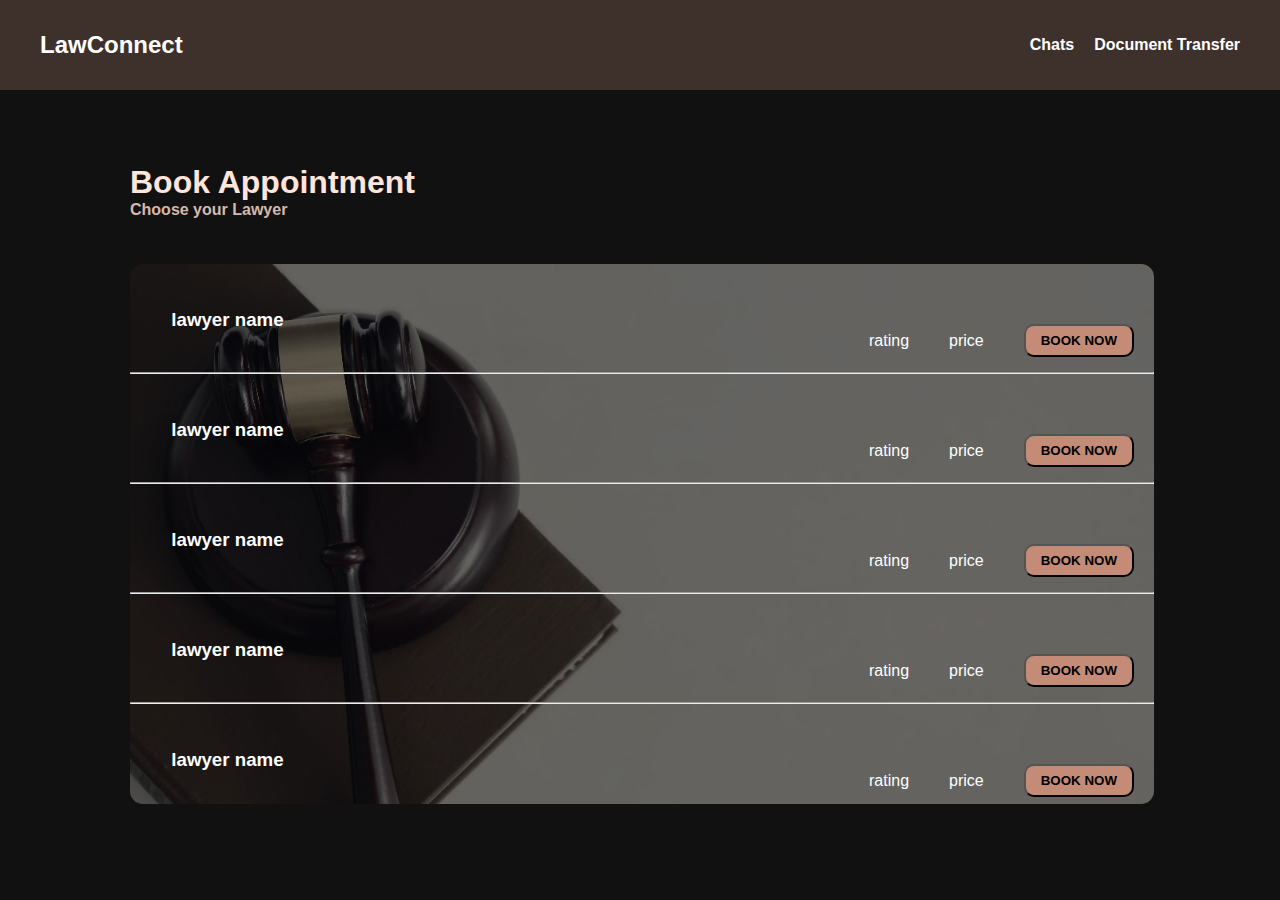
<file: law_project/booking1.html>
<!DOCTYPE html>
<html lang="en">
<head>
    <meta charset="UTF-8">
    <meta name="viewport" content="width=device-width, initial-scale=1.0">
    <title>Document</title>
    <link rel="stylesheet" href="style2.css">
</head>
<body>
    <header>
        <div class="nav_bar">
            <h2><a href="index.html">LawConnect</a></h2>
            <div class="options">
                <div>
                    <a href="">Chats</a>
                </div>
                <div>
                    <a href="">Document Transfer</a>

                </div>
                
            </div>


        </div>
    </header>
    <div id="boss">
         <div class="texti">
             <h1 style="color: #FFE5DB;">Book Appointment</h1>
             <h4 style="color:#D7B8AC">Choose your Lawyer</h4>
         </div>
         <div class="imgi">
             <div class="lawyer"> 
                <h3>lawyer name</h3>
                <div class="boom">

                    <div>rating</div>
                    <div>price</div>
                    <div class="book"><button>BOOK NOW</button></div>
                </div>
             </div>
             <hr>
             <div class="lawyer"> 
                <h3>lawyer name</h3>
                <div class="boom">

                    <div>rating</div>
                    <div>price</div>
                    <div class="book"><button>BOOK NOW</button></div>
                </div>
             </div>
             <hr>
             <div class="lawyer"> 
                <h3>lawyer name</h3>
                <div class="boom">

                    <div>rating</div>
                    <div>price</div>
                    <div class="book"><button>BOOK NOW</button></div>
                </div>
             </div>
             <hr>
             <div class="lawyer"> 
                <h3>lawyer name</h3>
                <div class="boom">

                    <div>rating</div>
                    <div>price</div>
                    <div class="book"><button>BOOK NOW</button></div>
                </div>
             </div>
             <hr>
             <div class="lawyer"> 
                <h3>lawyer name</h3>
                <div class="boom">

                    <div>rating</div>
                    <div>price</div>
                    <div class="book"><button>BOOK NOW</button></div>
                </div>
             </div>
             <hr>
             <div class="lawyer"> 
                <h3>lawyer name</h3>
                <div class="boom">

                    <div>rating</div>
                    <div>price</div>
                    <div class="book"><button>BOOK NOW</button></div>
                </div>
             </div>
             <hr>
             <div class="lawyer"> 
                <h3>lawyer name</h3>
                <div class="boom">

                    <div>rating</div>
                    <div>price</div>
                    <div class="book"><button>BOOK NOW</button></div>
                </div>
             </div>
             <hr>
             <div class="lawyer"> 
                <h3>lawyer name</h3>
                <div class="boom">

                    <div>rating</div>
                    <div>price</div>
                    <div class="book"><button>BOOK NOW</button></div>
                </div>
             </div>
             <hr>
             <div class="lawyer"> 
                <h3>lawyer name</h3>
                <div class="boom">

                    <div>rating</div>
                    <div>price</div>
                    <div class="book"><button>BOOK NOW</button></div>
                </div>
             </div>
             <hr>
             <div class="lawyer"> 
                <h3>lawyer name</h3>
                <div class="boom">

                    <div>rating</div>
                    <div>price</div>
                    <div class="book"><button>BOOK NOW</button></div>
                </div>
             </div>
             <hr>
             
         </div>
    </div>
    
</body>
</html>
</file>
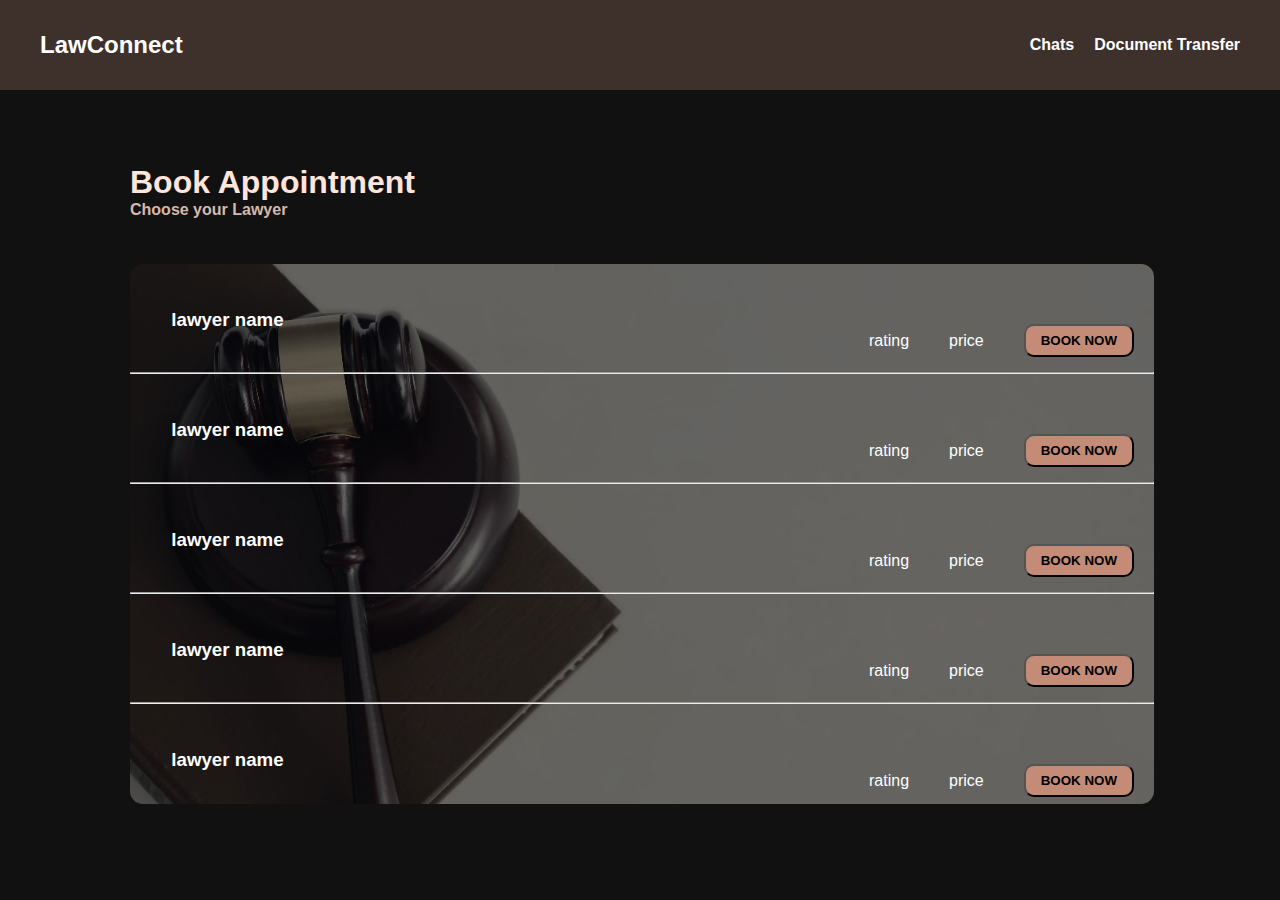
<file: law_project/booking2.html>
<!DOCTYPE html>
<html lang="en">
<head>
    <meta charset="UTF-8">
    <meta name="viewport" content="width=device-width, initial-scale=1.0">
    <title>Document</title>
    <link rel="stylesheet" href="style2.css">
</head>
<body>
    <header>
        <div class="nav_bar">
            <h2><a href="index.html">LawConnect</a></h2>
            <div class="options">
                <div>

                    <a href="">Chats</a>
                </div>
                <div>
                    <a href="">Document Transfer</a>

                </div>
                
            </div>


        </div>
    </header>
    <div id="boss">
         <div class="texti">
             <h1 style="color: #FFE5DB;">Book Appointment</h1>
             <h4 style="color:#D7B8AC">Choose your Lawyer</h4>
         </div>
         <div class="imgi">
             <div class="lawyer"> 
                <h3>lawyer name</h3>
                <div class="boom">

                    <div>rating</div>
                    <div>price</div>
                    <div class="book"><button>BOOK NOW</button></div>
                </div>
             </div>
             <hr>
             <div class="lawyer"> 
                <h3>lawyer name</h3>
                <div class="boom">

                    <div>rating</div>
                    <div>price</div>
                    <div class="book"><button>BOOK NOW</button></div>
                </div>
             </div>
             <hr>
             <div class="lawyer"> 
                <h3>lawyer name</h3>
                <div class="boom">

                    <div>rating</div>
                    <div>price</div>
                    <div class="book"><button>BOOK NOW</button></div>
                </div>
             </div>
             <hr>
             <div class="lawyer"> 
                <h3>lawyer name</h3>
                <div class="boom">

                    <div>rating</div>
                    <div>price</div>
                    <div class="book"><button>BOOK NOW</button></div>
                </div>
             </div>
             <hr>
             <div class="lawyer"> 
                <h3>lawyer name</h3>
                <div class="boom">

                    <div>rating</div>
                    <div>price</div>
                    <div class="book"><button>BOOK NOW</button></div>
                </div>
             </div>
             <hr>
             <div class="lawyer"> 
                <h3>lawyer name</h3>
                <div class="boom">

                    <div>rating</div>
                    <div>price</div>
                    <div class="book"><button>BOOK NOW</button></div>
                </div>
             </div>
             <hr>
             <div class="lawyer"> 
                <h3>lawyer name</h3>
                <div class="boom">

                    <div>rating</div>
                    <div>price</div>
                    <div class="book"><button>BOOK NOW</button></div>
                </div>
             </div>
             <hr>
             <div class="lawyer"> 
                <h3>lawyer name</h3>
                <div class="boom">

                    <div>rating</div>
                    <div>price</div>
                    <div class="book"><button>BOOK NOW</button></div>
                </div>
             </div>
             <hr>
             <div class="lawyer"> 
                <h3>lawyer name</h3>
                <div class="boom">

                    <div>rating</div>
                    <div>price</div>
                    <div class="book"><button>BOOK NOW</button></div>
                </div>
             </div>
             <hr>
             <div class="lawyer"> 
                <h3>lawyer name</h3>
                <div class="boom">

                    <div>rating</div>
                    <div>price</div>
                    <div class="book"><button>BOOK NOW</button></div>
                </div>
             </div>
             <hr>
             
         </div>
    </div>
    
</body>
</html>
</file>
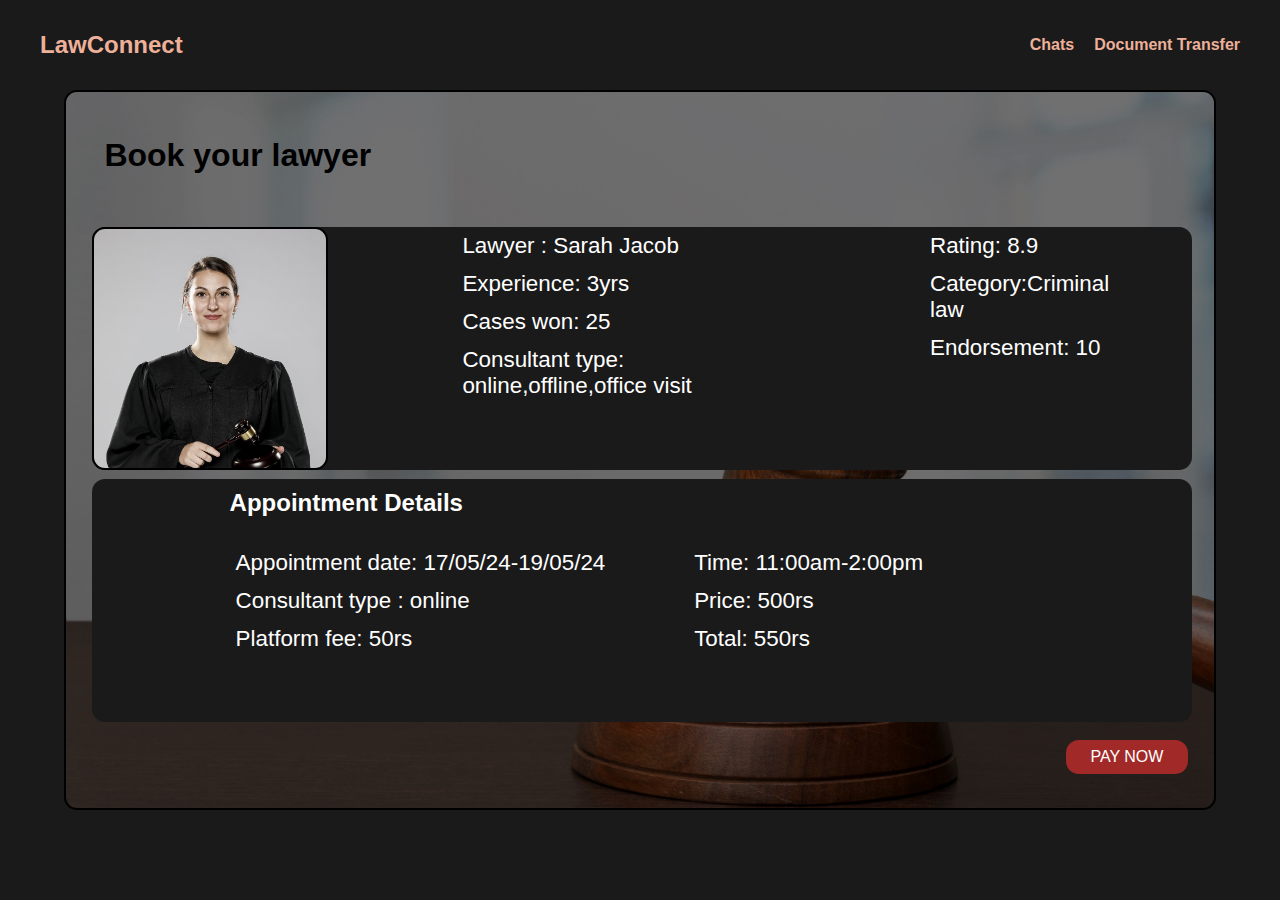
<file: law_project/final.html>
<!DOCTYPE html>
<html lang="en">
<head>
    <meta charset="UTF-8">
    <meta name="viewport" content="width=device-width, initial-scale=1.0">
    <title>Document</title>
    <link rel="stylesheet" href="finalstyle.css">
</head>
<body>
    <header>
        <div class="nav_bar">
            <h2>LawConnect</h2>
            <div class="options">
                <div>

                    <a href="">Chats</a>
                </div>
                <div>
                    <a href="">Document Transfer</a>

                </div>
            </div>


        </div>
    </header>
    <div class="dada">
        <div class="chacha">
            <h1>Book your lawyer</h1>
        </div>
        <div class="papa">
             <div class="card1">
                <div class="imgi">
                  
                </div>
                <div class="texti">
                    <div class="bigtexti">
                         <div class="left">
                              <ul>
                                 <li>Lawyer : Sarah Jacob</li>
                                 <li>Experience: 3yrs</li>
                                 <li>Cases won: 25</li>
                                 <li>Consultant type: online,offline,office visit</li>
                              </ul>
                         </div>
                         <div class="right">
                            <ul>
                            <li>Rating: 8.9</li>
                            <li>Category:Criminal law</li>
                            <li>Endorsement: 10</li>
                            
                           </ul>
                         </div>
                    </div>
                </div>

             </div>
             <div class="card2">
                <h2>Appointment Details</h2>
                <div class="head">
                    <div class="lefti">
                         <ul>
                            <li>Appointment date: 17/05/24-19/05/24</li>
                            <li>Consultant type : online </li>
                            <li>Platform fee: 50rs</li>
                            
                         </ul>
                    </div>
                    <div class="righti">
                        <li>Time: 11:00am-2:00pm</li>
                        <li>Price: 500rs</li>
                        <li>Total: 550rs</li>
                        
                    </div>
                </div>


             </div>
        </div>

        <div class="pay">
            <a href="">PAY NOW</a>
        </div>
            
    </div>

</body>
</html>
</file>
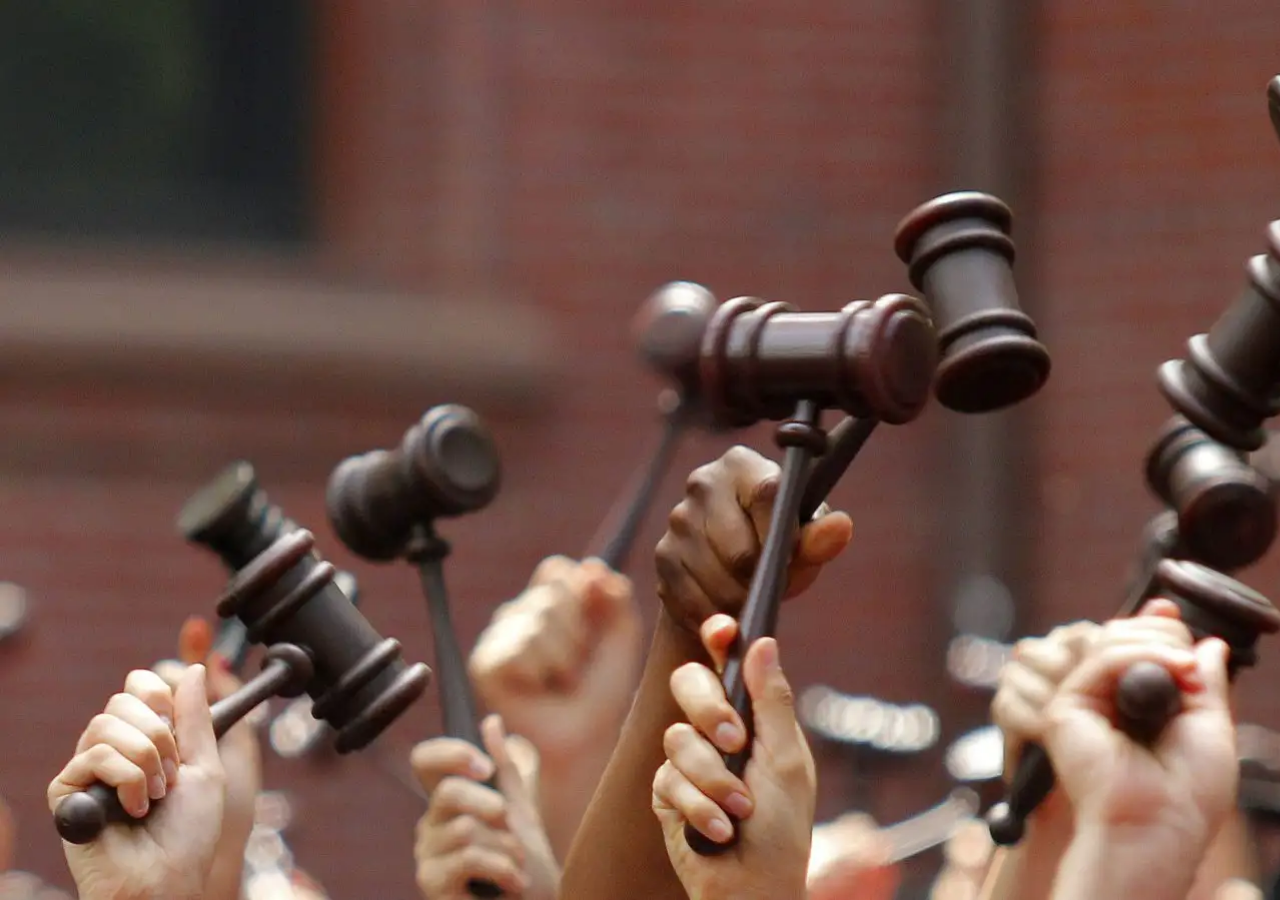
<file: law_project/login.html>
<!DOCTYPE html>
<html lang="en">
<head>
    <meta charset="UTF-8">
    <meta name="viewport" content="width=device-width, initial-scale=1.0">
    <title>Document</title>
    <link rel="stylesheet" href="loginstyle.css">
</head>
<body>
    <div class="main">
         
    </div>
</body>
</html>
</file>
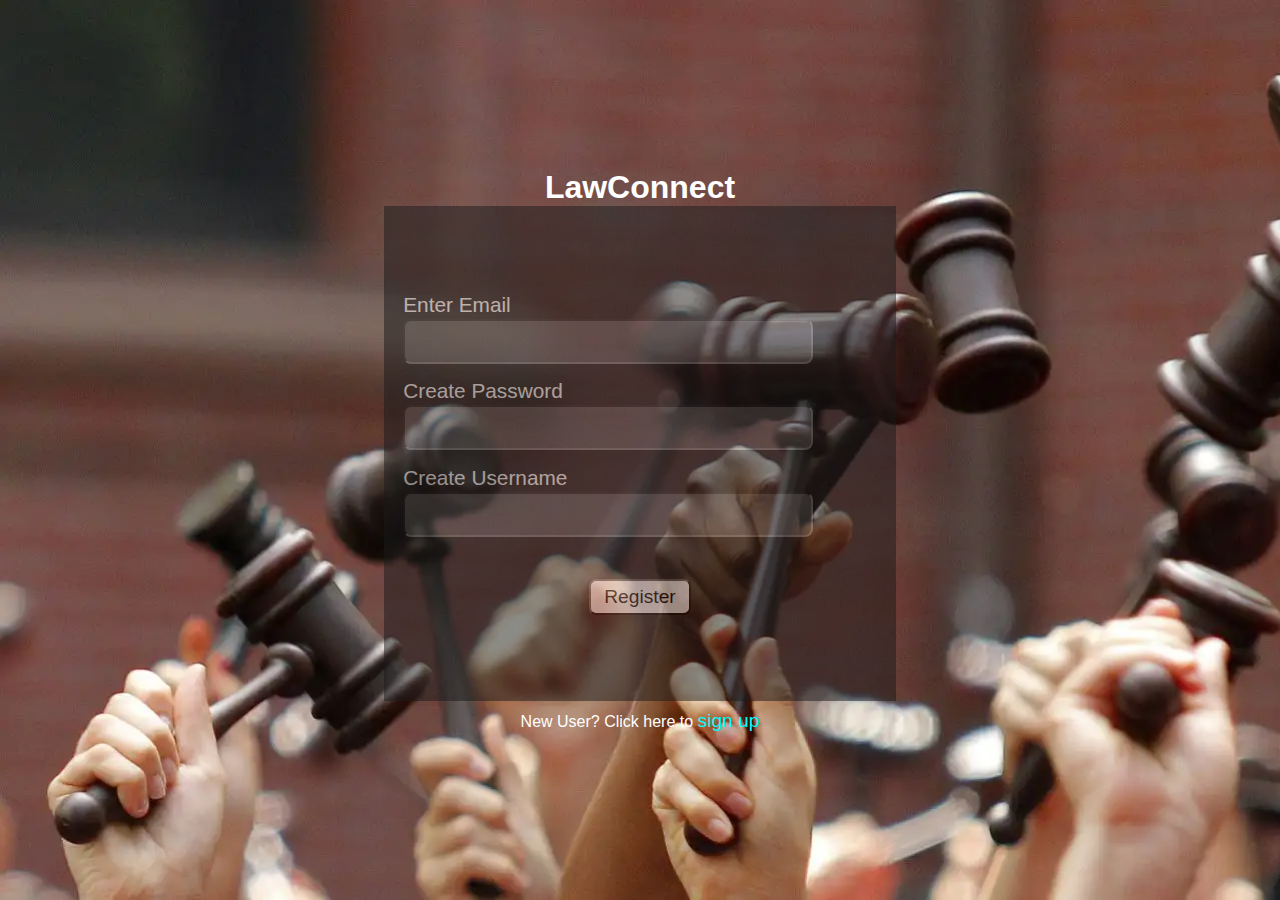
<file: law_project/Register.html>
<!DOCTYPE html>
<html lang="en">

<head>
    <meta charset="UTF-8">
    <meta name="viewport" content="width=device-width, initial-scale=1.0">
    <title>Document</title>
    <link rel="stylesheet" href="loginstyle.css">
</head>

<body>
    <div class="main">
        <h1>LawConnect</h1>
        <div class="formi">
            <table>
                <tr>
                    <td>Enter Email</td>
                </tr>
                <tr>
                    <td>

                        <input type="email" name="user_email">
                    </td>
                </tr>
                <tr>
                    <td>
                        Create Password
                    </td>
                </tr>
                <tr>
                    <td>
                        <input type="password" name="user_password">
                    </td>
                </tr>
                <tr>
                    <td>
                        Create Username
                    </td>
                </tr>
                <tr>
                    <td>
                        <input type="text" name="user_name">
                    </td>
                </tr>

            </table>
            <button id="btn">Register</button>
        </div>
        <div id="foot">
            <p>New User? Click here to <a href="login.html">sign up</a></p>
        </div>

    </div>
</body>

</html>
</file>
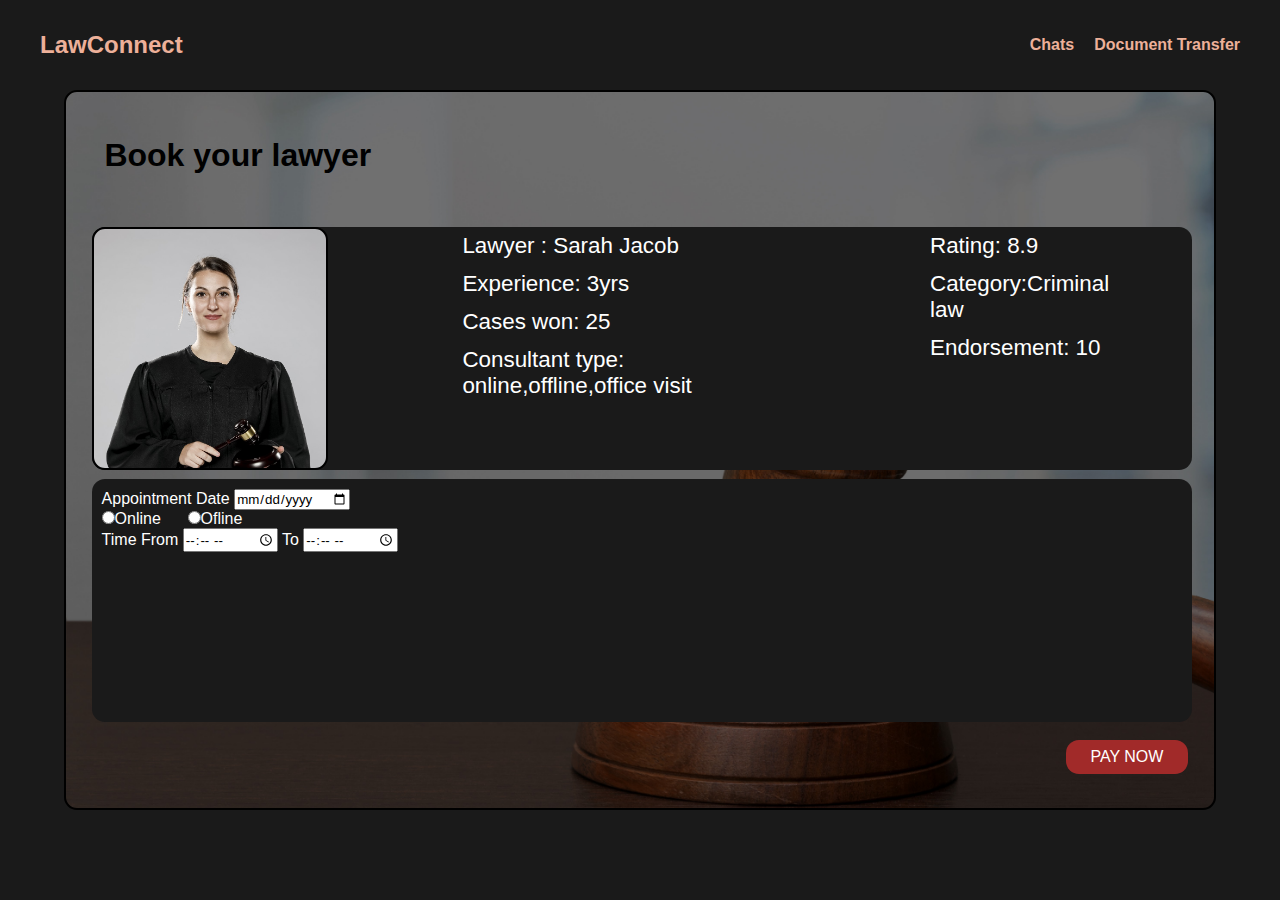
<file: law_project/secondfinalpage.html>
<!DOCTYPE html>
<html lang="en">
<head>
    <meta charset="UTF-8">
    <meta name="viewport" content="width=device-width, initial-scale=1.0">
    <title>Document</title>
    <link rel="stylesheet" href="secondfinalpage.css">
</head>
<body>
    <header>
        <div class="nav_bar">
            <h2>LawConnect</h2>
            <div class="options">
                <div>

                    <a href="">Chats</a>
                </div>
                <div>
                    <a href="">Document Transfer</a>

                </div>
            </div>


        </div>
    </header>
    <div class="dada">
        <div class="chacha">
            <h1>Book your lawyer</h1>
        </div>
        <div class="papa">
             <div class="card1">
                <div class="imgi">
                  
                </div>
                <div class="texti">
                    <div class="bigtexti">
                         <div class="left">
                              <ul>
                                 <li>Lawyer : Sarah Jacob</li>
                                 <li>Experience: 3yrs</li>
                                 <li>Cases won: 25</li>
                                 <li>Consultant type: online,offline,office visit</li>
                              </ul>
                         </div>
                         <div class="right">
                            <ul>
                            <li>Rating: 8.9</li>
                            <li>Category:Criminal law</li>
                            <li>Endorsement: 10</li>
                            
                           </ul>
                         </div>
                    </div>
                </div>

             </div>
             <div class="card2">
                <div>
                    Appointment Date
                    <input type="date">
                </div>
                <div>
                    <input type="radio" value="online" id="on" name="mode">Online &nbsp; &nbsp; &nbsp;<input type="radio" value="ofline" id="of" name="mode">Ofline
                </div>
                <div>
                    Time 
                    From <input type="time">
                    To <input type="time">
                </div>

             </div>
        </div>

        <div class="pay">
            <a href="https://rzp.io/l/9fisPqr">PAY NOW</a>
        </div>
            
    </div>

</body>
</html>
</file>
<file: law_project/style2.css>
*{
    padding: 0px;
    margin: 0px;
    box-sizing: border-box;
    font-family: sans-serif;
}
.nav_bar{
    color: white;
    font-family: sans-serif;
    padding-left: 40px;
    padding-top: 8px;
    padding-bottom: 8px;
    display: flex;
    align-items: center;
    background-color:#372924f6;
    padding-right: 30px;
    height: 10vh;
}
.nav_bar h2 a{
    text-decoration: none;
    color: white;
    
}
.options{
    width: 100%;
    display: flex;
    justify-content: end;
    
}
.options div{
     margin: 10px;
}
.options div a{
    font-weight: bold;
    color: white;
    text-decoration: none;
}
.texti{
     margin-left:10vw ;
     margin-top:8vh;
     font-family: sans-serif;
}
#boss{
    height: 90vh;
    width: 100%;
    border: 2px solid #111111;
    background-color: #111111;
}
.imgi{
    background-image: url(Images/img3.jpeg);
    background-repeat: no-repeat;
    background-size:cover;
    color: white;
    font-family: sans-serif;
    height: 60vh;
    width: 80vw;
    overflow-y: scroll;
    border-radius: 13px;
    
   
    
    margin-left: 10vw;
    margin-top: 5vh;
}
.imgi::-webkit-scrollbar{
     display: none;
}
.lawyer{
    justify-content: right;
    display: flex;
    height: 12vh;
}

.boom{
    width: 85%;
    display: flex;
    justify-content: right;
    align-items: center;
    
}
.boom div{
   
    padding: 1px 20px;
}
.book button{
    
    font-weight: bold;
    color: black;
    background-color: #C48C77;
    border-radius: 10px;
    padding: 7px 15px;
}
.lawyer{
    padding-top: 5vh;
}
</file>
<file: law_project/finalstyle.css>
*{
    padding: 0px;
    margin: 0px;
    box-sizing: border-box;
    font-family: sans-serif;
}
body{
    background-color: #1A1A1A ;
}
.nav_bar{
    color: #EDB099;
    font-family: sans-serif;
    padding-left: 40px;
    padding-top: 8px;
    padding-bottom: 8px;
    display: flex;
    align-items: center;
    background-color:#1A1A1A;
    padding-right: 30px;
    height: 10vh;
}
.nav_bar h2 a{
    text-decoration: none;
    
    
}
.options{
    width: 100%;
    display: flex;
    justify-content: end;
    
}
.options div{
     margin: 10px;
}
.options div a{
    font-weight: bold;
    color: #EDB099;
    text-decoration: none;
}
 .dada{
    background-image: url(Images/wood.jpg);
    background-repeat: no-repeat;
    background-size: cover;
    margin-left: 5vw;
    margin-right: 5vw;
    
    height: 80vh;
    width: 90vw;
    border: 2px solid black;
    border-radius: 13px;

}


.chacha{
    margin-left: 3vw;
    height: 10vh;
    margin-top: 5vh;
}

.papa{
   
    margin-left: 2vw;
    height: 55vh;
    width: 86vw;
    justify-content: space-around;

    border-radius: 13px;
}

.card1{
    display: flex;

    height:27vh;
    width: 86vw;
    border-radius: 13px;
    background-color: #1A1A1A;
    
    


}
.imgi{
    background-image: url(Images/lawyer.jpeg);
    background-repeat: no-repeat;
    background-size:cover;
    background-position:top;
    border-radius: 13px;
    width:18.5vw;
    height:27vh;
    border: 2px solid black;


}
.card2{
    display: flex;

    height:27vh;
    width: 86vw;
    margin-top: 1vh;
    border-radius: 13px;
    background-color: #1A1A1A;
   
}
.pay{
    display: flex;
     flex-direction: row-reverse;
     margin-top: 2vh;
     margin-right: 2vw;
}
.pay a{
     
     text-decoration: none;
     background-color:rgba(165, 42, 42, 0.967);
     color: white;
     padding: 8px 25px;
     border-radius: 13px;


}
.bigtexti{
    display: flex;
    /* justify-content: center; */
    width: 61.5vw;
    
}
.bigtexti li{
    font-size: 1.4rem;
    text-decoration: none;
    list-style: none;
    color: white;
    padding: 6px;
}
.left{
     margin-left: 10vw;
     margin-right: 10vw;
}
.head{
    display: flex;
    margin-left: 10vw;
    
}
.head li{
    font-size: 1.4rem;
    text-decoration: none;
    list-style: none;
    color: white;
    padding: 6px;

}
.card2{
    display: flex;
    padding: 10px;
    flex-direction: column;
}
.card2 h2{
    color:white;
    margin-left: 10vw;
    margin-bottom: 3vh;
}
.righti{
    margin-left: 6vw;
}
</file>
<file: law_project/loginstyle.css>
*{
    padding: 0px;
    margin: 0px;
    box-sizing: border-box;
    font-family: sans-serif;
    color: white;
}
body{
    background-image: url(Images/back.webp);
    background-repeat: no-repeat;
    background-size: cover;
    
}
.main{
    display: flex;
    flex-direction: column;
    justify-content: center;
    align-items: center;
    height: 100vh;
}
.formi{
    background-color: #1a1a1a;
    opacity: 0.5;
    display: flex;
    flex-direction: column;
    
    height: 55vh;
    width: 40vw;
    justify-content: center;
    align-items: center;
    font-size: 1.3rem;
   
     
}
#btn{
     opacity: 1;
     height: 4vh;
     width: 8vw;
     font-size: 1.2rem;
     margin-top: 3vh;
     color:black;
     border-radius: 7px;

}
.formi table td input{
    z-index: -1;
    height: 5vh;
    width: 32vw;
    /* margin: 2vh 1vw; */
    margin-bottom: 1.5vh;
    border-radius: 8px;
    background-color: #515050;
    
}
.formi table td{
    margin-top: 1.5vh;
    margin-bottom: 1.5vh;
    margin-left: 4vw;
}
.formi table{
    margin-right: 5vw;
}
#foot p{
    margin-top: 1vh;
}
#foot p a{
    text-decoration: none;
    color: cyan;
    font-size: 1.2rem;
}
</file>
<file: law_project/secondfinalpage.css>
*{
    padding: 0px;
    margin: 0px;
    box-sizing: border-box;
    font-family: sans-serif;
}
body{
    background-color: #1A1A1A ;
}
.nav_bar{
    color: #EDB099;
    font-family: sans-serif;
    padding-left: 40px;
    padding-top: 8px;
    padding-bottom: 8px;
    display: flex;
    align-items: center;
    background-color:#1A1A1A;
    padding-right: 30px;
    height: 10vh;
}
.nav_bar h2 a{
    text-decoration: none;
    
    
}
.options{
    width: 100%;
    display: flex;
    justify-content: end;
    
}
.options div{
     margin: 10px;
}
.options div a{
    font-weight: bold;
    color: #EDB099;
    text-decoration: none;
}
 .dada{
    background-image: url(Images/wood.jpg);
    background-repeat: no-repeat;
    background-size: cover;
    margin-left: 5vw;
    margin-right: 5vw;
    
    height: 80vh;
    width: 90vw;
    border: 2px solid black;
    border-radius: 13px;

}


.chacha{
    margin-left: 3vw;
    height: 10vh;
    margin-top: 5vh;
}

.papa{
   
    margin-left: 2vw;
    height: 55vh;
    width: 86vw;
    justify-content: space-around;

    border-radius: 13px;
}

.card1{
    display: flex;

    height:27vh;
    width: 86vw;
    border-radius: 13px;
    background-color: #1A1A1A;
    
    


}
.imgi{
    background-image: url(Images/lawyer.jpeg);
    background-repeat: no-repeat;
    background-size:cover;
    background-position:top;
    border-radius: 13px;
    width:18.5vw;
    height:27vh;
    border: 2px solid black;


}
.card2{
    display: flex;

    height:27vh;
    width: 86vw;
    margin-top: 1vh;
    border-radius: 13px;
    background-color: #1A1A1A;
   
}
.pay{
    display: flex;
     flex-direction: row-reverse;
     margin-top: 2vh;
     margin-right: 2vw;
}
.pay a{
     
     text-decoration: none;
     background-color:rgba(165, 42, 42, 0.967);
     color: white;
     padding: 8px 25px;
     border-radius: 13px;


}
.bigtexti{
    display: flex;
    /* justify-content: center; */
    width: 61.5vw;
    
}
.bigtexti li{
    font-size: 1.4rem;
    text-decoration: none;
    list-style: none;
    color: white;
    padding: 6px;
}
.left{
     margin-left: 10vw;
     margin-right: 10vw;
}
.head{
    display: flex;
    margin-left: 10vw;
    
}
.head li{
    font-size: 1.4rem;
    text-decoration: none;
    list-style: none;
    color: white;
    padding: 6px;

}
.card2{
    display: flex;
    padding: 10px;
    flex-direction: column;
    color: white;
}
.card2 h2{
    color:white;
    margin-left: 10vw;
    margin-bottom: 3vh;
}
.righti{
    margin-left: 6vw;
}
</file>
